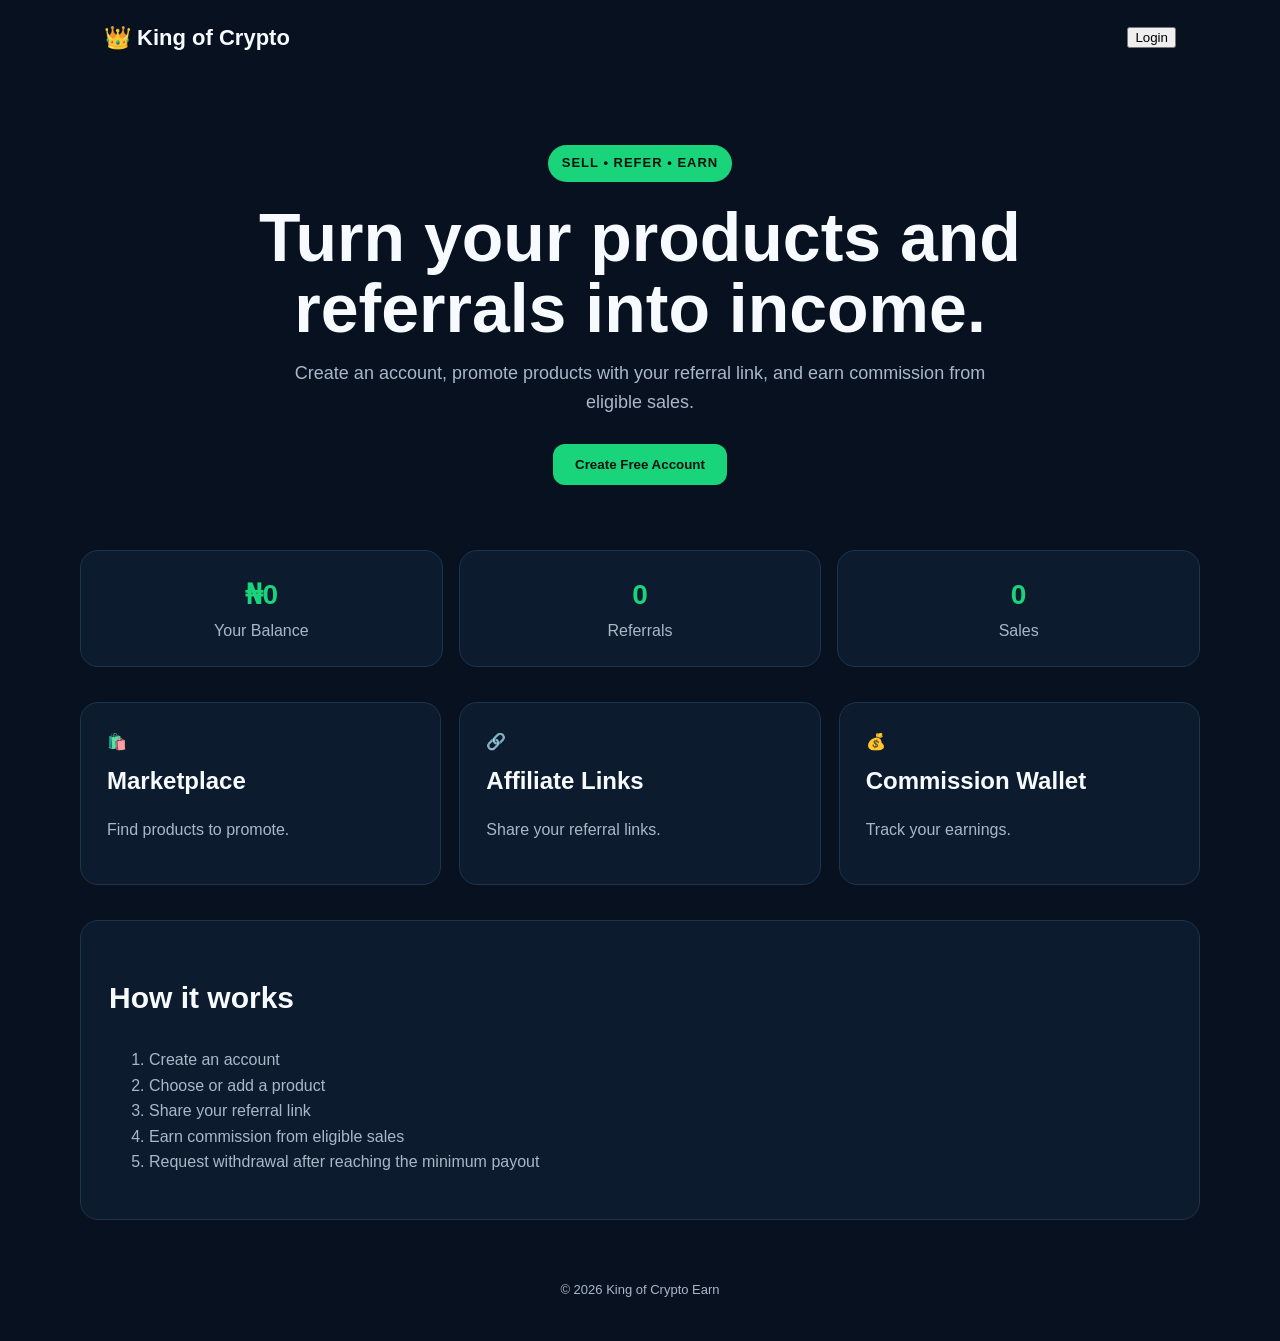
<file: index.html>
<!DOCTYPE html>
<html lang="en">
<head>
<meta charset="UTF-8">
<meta name="viewport" content="width=device-width, initial-scale=1.0">
<title>King of Crypto Earn</title>
<link rel="stylesheet" href="style.css">
</head>

<body>

<header>
  <div class="logo">👑 King of Crypto</div>
  <button onclick="showSignup()">Login</button>
</header>

<main>

<section class="hero">
  <span class="badge">SELL • REFER • EARN</span>
  <h1>Turn your products and referrals into income.</h1>
  <p>Create an account, promote products with your referral link, and earn commission from eligible sales.</p>
  <button class="primary" onclick="showSignup()">Create Free Account</button>
</section>

<section class="stats">
  <div><b>₦0</b><span>Your Balance</span></div>
  <div><b>0</b><span>Referrals</span></div>
  <div><b>0</b><span>Sales</span></div>
</section>

<section class="cards">
  <article>🛍️<h2>Marketplace</h2><p>Find products to promote.</p></article>
  <article>🔗<h2>Affiliate Links</h2><p>Share your referral links.</p></article>
  <article>💰<h2>Commission Wallet</h2><p>Track your earnings.</p></article>
</section>

<section class="how">
  <h2>How it works</h2>
  <ol>
    <li>Create an account</li>
    <li>Choose or add a product</li>
    <li>Share your referral link</li>
    <li>Earn commission from eligible sales</li>
    <li>Request withdrawal after reaching the minimum payout</li>
  </ol>
</section>

<section id="signup" class="signup hidden">
  <h2>Create your account</h2>

  <input id="fullname" placeholder="Full name">
  <input id="phone" placeholder="Phone number">
  <input id="email" type="email" placeholder="Email">
  <input id="password" type="password" placeholder="Password">

  <button class="primary" onclick="register()">Register</button>

  <p id="message"></p>
</section>

</main>

<footer>
© 2026 King of Crypto Earn
</footer>

<script>
function showSignup() {
  document.getElementById("signup").classList.remove("hidden");
  document.getElementById("signup").scrollIntoView({behavior:"smooth"});
}

function register() {
  const name = document.getElementById("fullname").value.trim();
  const phone = document.getElementById("phone").value.trim();
  const email = document.getElementById("email").value.trim();
  const password = document.getElementById("password").value;

  const message = document.getElementById("message");

  if (!name || !phone || !email || !password) {
    message.innerText = "Please fill all fields.";
    return;
  }

  if (password.length < 6) {
    message.innerText = "Password must be at least 6 characters.";
    return;
  }

  localStorage.setItem("kingCryptoUser", JSON.stringify({
    name: name,
    phone: phone,
    email: email
  }));

  message.innerText = "Registration successful! Welcome to King of Crypto Earn.";
  message.style.color = "#18d26e";
}
</script>

</body>
</html>
</file>
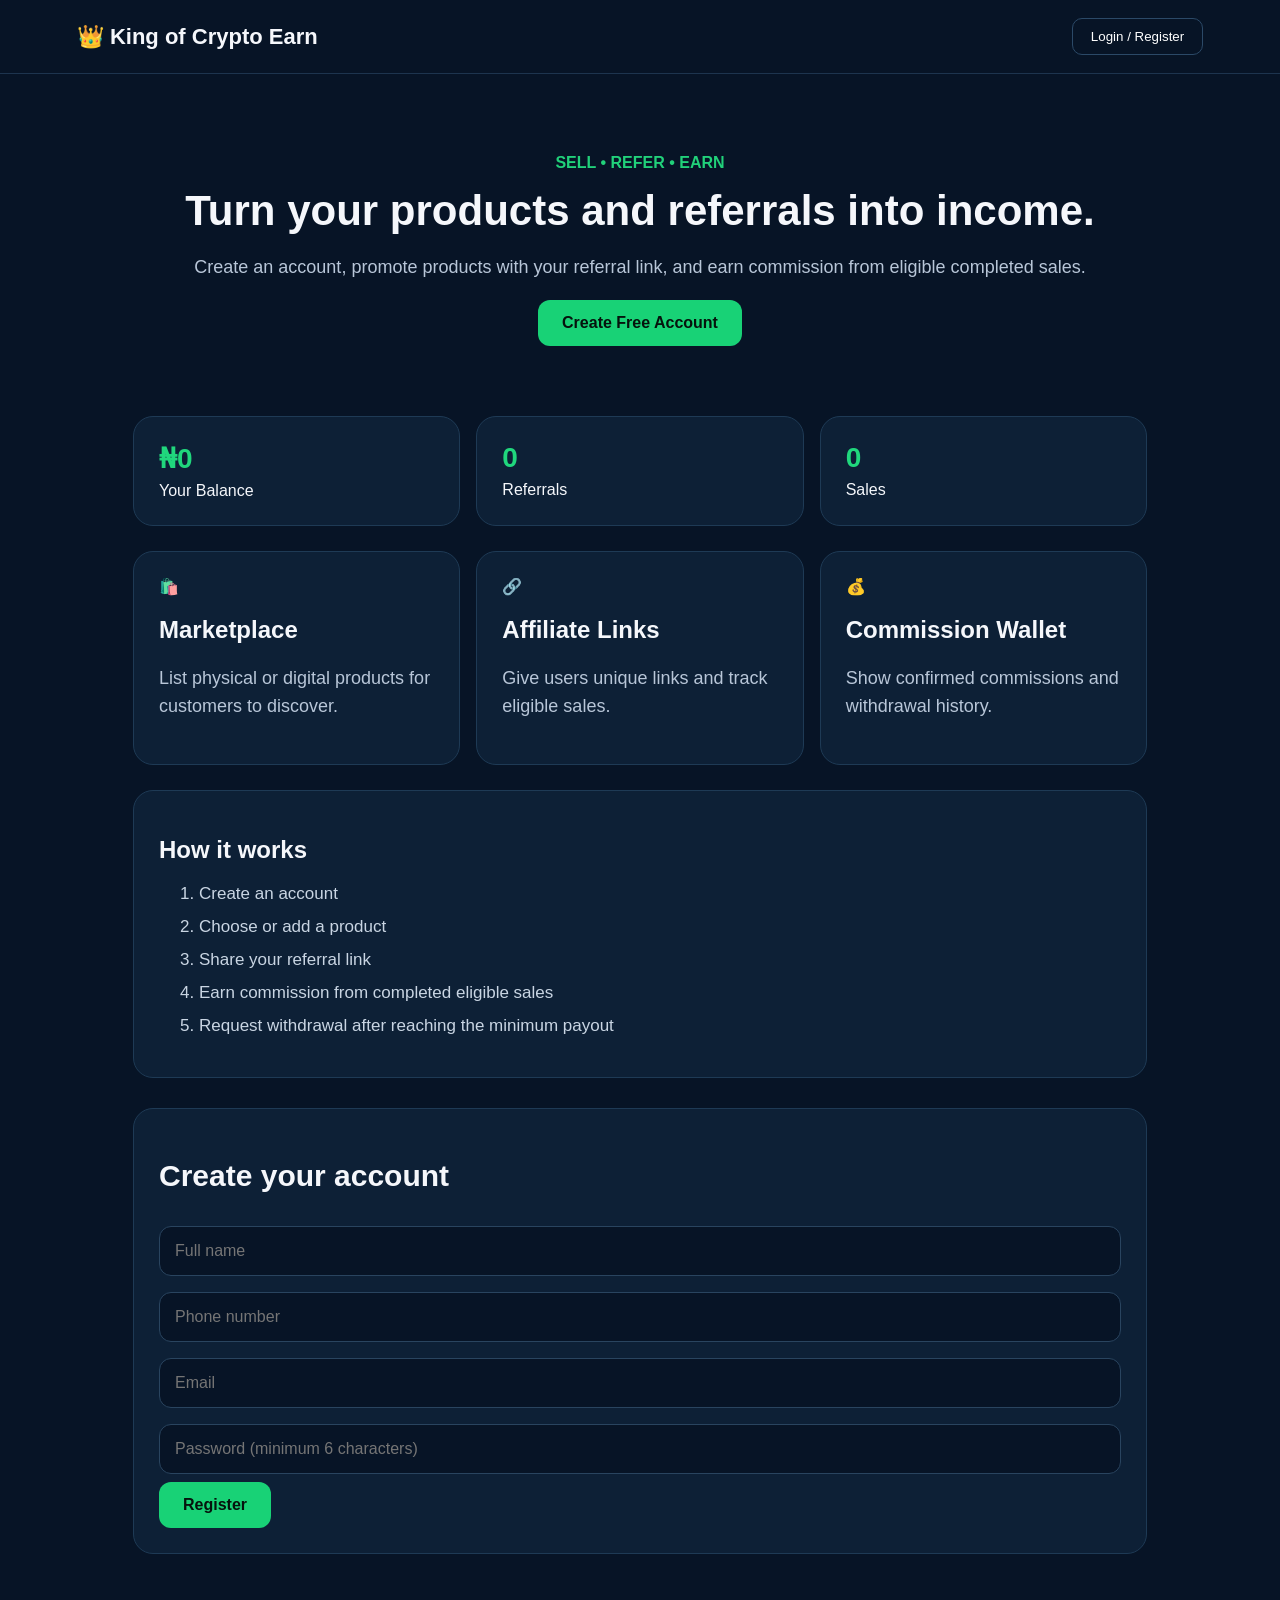
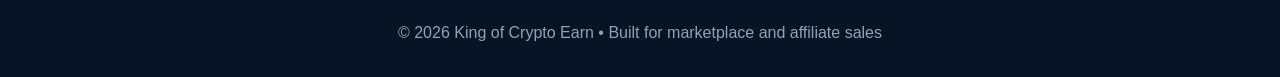
<file: index-1.html>
<!DOCTYPE html><html lang="en"><head><meta charset="UTF-8"><meta name="viewport" content="width=device-width,initial-scale=1"><title>King of Crypto Earn</title><style>*{box-sizing:border-box}body{margin:0;font-family:Arial,sans-serif;background:#071426;color:#f5f7fb}header{padding:18px 6%;display:flex;justify-content:space-between;align-items:center;border-bottom:1px solid #1d344e}.logo{font-size:22px;font-weight:800}.login{background:transparent;color:#fff;border:1px solid #2b4967;border-radius:10px;padding:10px 18px}main{max-width:1050px;margin:auto;padding:35px 18px}.hero{text-align:center;padding:45px 10px}.badge{color:#21d17a;font-weight:700}h1{font-size:42px;margin:15px 0}p{color:#b8c6d8;font-size:18px;line-height:1.6}.primary{background:#18d276;color:#06130d;border:0;border-radius:12px;padding:14px 24px;font-weight:800;font-size:16px;cursor:pointer}.stats,.cards{display:grid;grid-template-columns:repeat(3,1fr);gap:16px;margin:25px 0}.card,.stat,.how,.signup{background:#0d2036;border:1px solid #1e3a55;border-radius:20px;padding:25px}.stat b{display:block;font-size:28px;color:#20d77d;margin-bottom:7px}.how{margin-top:25px}.how li{margin:13px 0;color:#c9d5e3;font-size:17px}.signup{margin-top:30px}.signup h2{font-size:30px}input{width:100%;padding:15px;margin:8px 0;background:#071426;border:1px solid #29445f;border-radius:12px;color:white;font-size:16px}.message{margin-top:15px;padding:12px;border-radius:10px;display:none}.success{display:block;background:#123d2a;color:#6ff0a9}.error{display:block;background:#451c24;color:#ff9ca8}footer{text-align:center;padding:35px 15px;color:#8fa3b8}@media(max-width:700px){h1{font-size:32px}.stats,.cards{grid-template-columns:1fr}}</style></head><body><header><div class="logo">👑 King of Crypto Earn</div><button class="login" onclick="document.getElementById('signup').scrollIntoView({behavior:'smooth'})">Login / Register</button></header><main><section class="hero"><span class="badge">SELL • REFER • EARN</span><h1>Turn your products and referrals into income.</h1><p>Create an account, promote products with your referral link, and earn commission from eligible completed sales.</p><button class="primary" onclick="document.getElementById('signup').scrollIntoView({behavior:'smooth'})">Create Free Account</button></section><section class="stats"><div class="stat"><b id="balance">₦0</b>Your Balance</div><div class="stat"><b id="referrals">0</b>Referrals</div><div class="stat"><b id="sales">0</b>Sales</div></section><section class="cards"><article class="card"><div>🛍️</div><h2>Marketplace</h2><p>List physical or digital products for customers to discover.</p></article><article class="card"><div>🔗</div><h2>Affiliate Links</h2><p>Give users unique links and track eligible sales.</p></article><article class="card"><div>💰</div><h2>Commission Wallet</h2><p>Show confirmed commissions and withdrawal history.</p></article></section><section class="how"><h2>How it works</h2><ol><li>Create an account</li><li>Choose or add a product</li><li>Share your referral link</li><li>Earn commission from completed eligible sales</li><li>Request withdrawal after reaching the minimum payout</li></ol></section><section id="signup" class="signup"><h2>Create your account</h2><form id="registerForm"><input id="name" type="text" placeholder="Full name" required><input id="phone" type="tel" placeholder="Phone number" required><input id="email" type="email" placeholder="Email" required><input id="password" type="password" placeholder="Password (minimum 6 characters)" minlength="6" required><button class="primary" type="submit">Register</button><div id="message" class="message"></div></form></section></main><footer>© 2026 King of Crypto Earn • Built for marketplace and affiliate sales</footer><script>const form=document.getElementById('registerForm'),message=document.getElementById('message');form.addEventListener('submit',function(e){e.preventDefault();const name=document.getElementById('name').value.trim(),phone=document.getElementById('phone').value.trim(),email=document.getElementById('email').value.trim(),password=document.getElementById('password').value;if(!name||!phone||!email||!password){showMessage('Please fill in all fields.',false);return}if(password.length<6){showMessage('Password must be at least 6 characters.',false);return}const user={name,phone,email,password,balance:0,referrals:0,sales:0};localStorage.setItem('kingCryptoUser',JSON.stringify(user));showMessage('Registration successful! Your account has been created on this device.',true);form.reset()});function showMessage(text,ok){message.textContent=text;message.className='message '+(ok?'success':'error')}</script></body></html>
</file>
<file: style.css>
*{box-sizing:border-box}html{scroll-behavior:smooth}body{margin:0;font-family:Arial,sans-serif;color:#f7fbff;background:#07111f;line-height:1.6}header,main,footer{max-width:1120px;margin:auto}header{padding:20px 24px;display:flex;justify-content:space-between;align-items:center}.logo{font-size:22px;font-weight:800}.login{padding:10px 18px;border:1px solid #29415b;border-radius:10px;color:#fff;background:#10233b}.hero{text-align:center;padding:70px 20px 45px}.badge{display:inline-block;padding:8px 14px;border-radius:999px;color:#06130d;background:#19d47b;font-size:13px;font-weight:800;letter-spacing:1px}.hero h1{max-width:820px;margin:20px auto 14px;font-size:clamp(38px,7vw,68px);line-height:1.05}.hero p{max-width:720px;margin:0 auto 28px;color:#a9b8c9;font-size:18px}.primary{padding:13px 22px;border:0;border-radius:12px;color:#06130d;background:#19d47b;font-weight:800;cursor:pointer}.stats{display:grid;grid-template-columns:repeat(3,1fr);gap:16px;margin:20px 0 35px}.stats div,.cards article,.how,.signup{background:#0d1b2e;border:1px solid #1d344d;border-radius:18px}.stats div{padding:22px;text-align:center}.stats b{display:block;font-size:28px;color:#19d47b}.stats span{color:#a9b8c9}.cards{display:grid;grid-template-columns:repeat(3,1fr);gap:18px;margin-bottom:35px}.cards article{padding:26px}.cards article>div{font-size:32px}.cards h2{margin:8px 0}.cards p,.how li{color:#a9b8c9}.how{padding:28px;margin-bottom:35px}.how h2,.signup h2{font-size:30px}.signup{max-width:620px;margin:0 auto 35px;padding:30px}.signup input{width:100%;margin:7px 0;padding:14px;border-radius:10px;border:1px solid #29415b;color:#fff;background:#071321}.signup .primary{width:100%;margin-top:10px}.hidden{display:none}footer{padding:25px 24px 40px;text-align:center;color:#a9b8c9;font-size:13px}@media(max-width:760px){header{padding:16px}main{padding:0 16px}.stats,.cards{grid-template-columns:1fr}.hero{padding:55px 8px 35px}.hero p{font-size:16px}.signup{padding:22px}}
</file>
